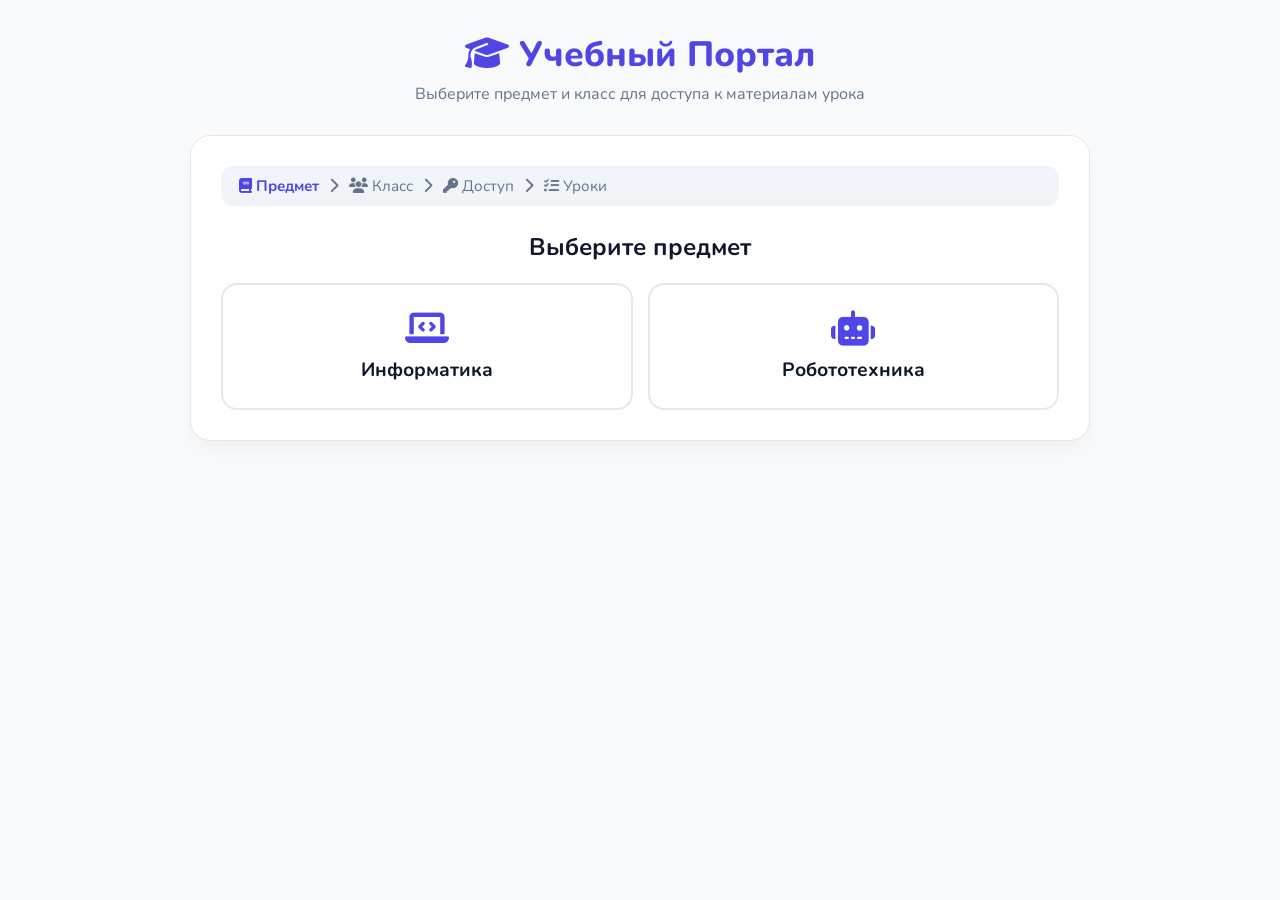
<file: index.html>
<!DOCTYPE html>
<html lang="ru">
<head>
    <meta charset="UTF-8">
    <meta name="viewport" content="width=device-width, initial-scale=1.0">
    <title>Билим-код. Мидл</title>
    <!-- Иконки FontAwesome и шрифт Nunito -->
    <link rel="stylesheet" href="https://cdnjs.cloudflare.com/ajax/libs/font-awesome/6.4.0/css/all.min.css">
    <link href="https://fonts.googleapis.com/css2?family=Nunito:wght@400;600;700;800&display=swap" rel="stylesheet">
    <link rel="stylesheet" href="style.css">
</head>
<body>

    <header>
        <h1><i class="fa-solid fa-graduation-cap"></i> Учебный Портал</h1>
        <p>Выберите предмет и класс для доступа к материалам урока</p>
    </header>

    <div class="container">
        <!-- Навигационные крошки -->
        <div class="breadcrumbs">
            <span id="bc-subject" class="active"><i class="fa-solid fa-book"></i> Предмет</span>
            <i class="fa-solid fa-chevron-right"></i>
            <span id="bc-class"><i class="fa-solid fa-users"></i> Класс</span>
            <i class="fa-solid fa-chevron-right"></i>
            <span id="bc-pass"><i class="fa-solid fa-key"></i> Доступ</span>
            <i class="fa-solid fa-chevron-right"></i>
            <span id="bc-lessons"><i class="fa-solid fa-list-check"></i> Уроки</span>
        </div>

        <!-- ШАГ 1: Выбор предмета -->
        <div id="step-1" class="step-page active">
            <h2>Выберите предмет</h2>
            <div class="grid">
                <div class="card-btn" onclick="selectSubject('Информатика', 'fa-laptop-code')">
                    <i class="fa-solid fa-laptop-code"></i>
                    <span>Информатика</span>
                </div>
                <div class="card-btn" onclick="selectSubject('Робототехника', 'fa-robot')">
                    <i class="fa-solid fa-robot"></i>
                    <span>Робототехника</span>
                </div>
            </div>
        </div>

        <!-- ШАГ 2: Выбор класса -->
        <div id="step-2" class="step-page">
            <button class="btn-back" onclick="goToStep(1)"><i class="fa-solid fa-arrow-left"></i> Назад к предметам</button>
            <h2>Выберите ваш класс</h2>
            <div class="grid">
                <div class="card-btn" onclick="selectClass('4 Класс')">
                    <i class="fa-solid fa-shapes"></i>
                    <span>4 Класс</span>
                </div>
                <div class="card-btn" onclick="selectClass('5 Класс')">
                    <i class="fa-solid fa-shapes"></i>
                    <span>5 Класс</span>
                </div>
                <div class="card-btn" onclick="selectClass('6 Класс')">
                    <i class="fa-solid fa-cubes"></i>
                    <span>6 Класс</span>
                </div>
                <div class="card-btn" onclick="selectClass('7 Класс')">
                    <i class="fa-solid fa-code"></i>
                    <span>7 Класс</span>
                </div>
                <div class="card-btn" onclick="selectClass('8 Класс')">
                    <i class="fa-solid fa-microchip"></i>
                    <span>8 Класс</span>
                </div>
            </div>
        </div>

        <!-- ШАГ 3: Ввод одноразового пароля -->
        <div id="step-3" class="step-page">
            <button class="btn-back" onclick="goToStep(2)"><i class="fa-solid fa-arrow-left"></i> Назад к выбору класса</button>
            <div class="password-box">
                <h2>Введите одноразовый пароль</h2>
                <div class="timer-badge">
                    <i class="fa-solid fa-clock"></i> Пароль обновится через: <span id="seconds-left">60</span>с
                </div>
                <div class="input-group">
                    <input type="text" id="pass-input" maxlength="6" placeholder="000000" autocomplete="off">
                </div>
                <button class="btn-submit" onclick="verifyPassword()">Войти на урок</button>
                <div id="error-msg" class="error-msg">Неверный или истекший пароль! Введите актуальный код.</div>
            </div>
        </div>

        <!-- ШАГ 4: Список уроков -->
        <div id="step-4" class="step-page">
            <button class="btn-back" onclick="goToStep(3)"><i class="fa-solid fa-lock"></i> Выйти</button>
            <h2 id="lessons-heading">Уроки</h2>
            <div class="lessons-grid" id="lessons-container">
                <!-- Уроки подгружаются динамически -->
            </div>
        </div>
    </div>

    <!-- Подключаем скрипты: сначала данные со ссылками, затем логику приложения -->
    <script src="lessonsData.js"></script>
    <script src="app.js"></script>
</body>
</html>
</file>
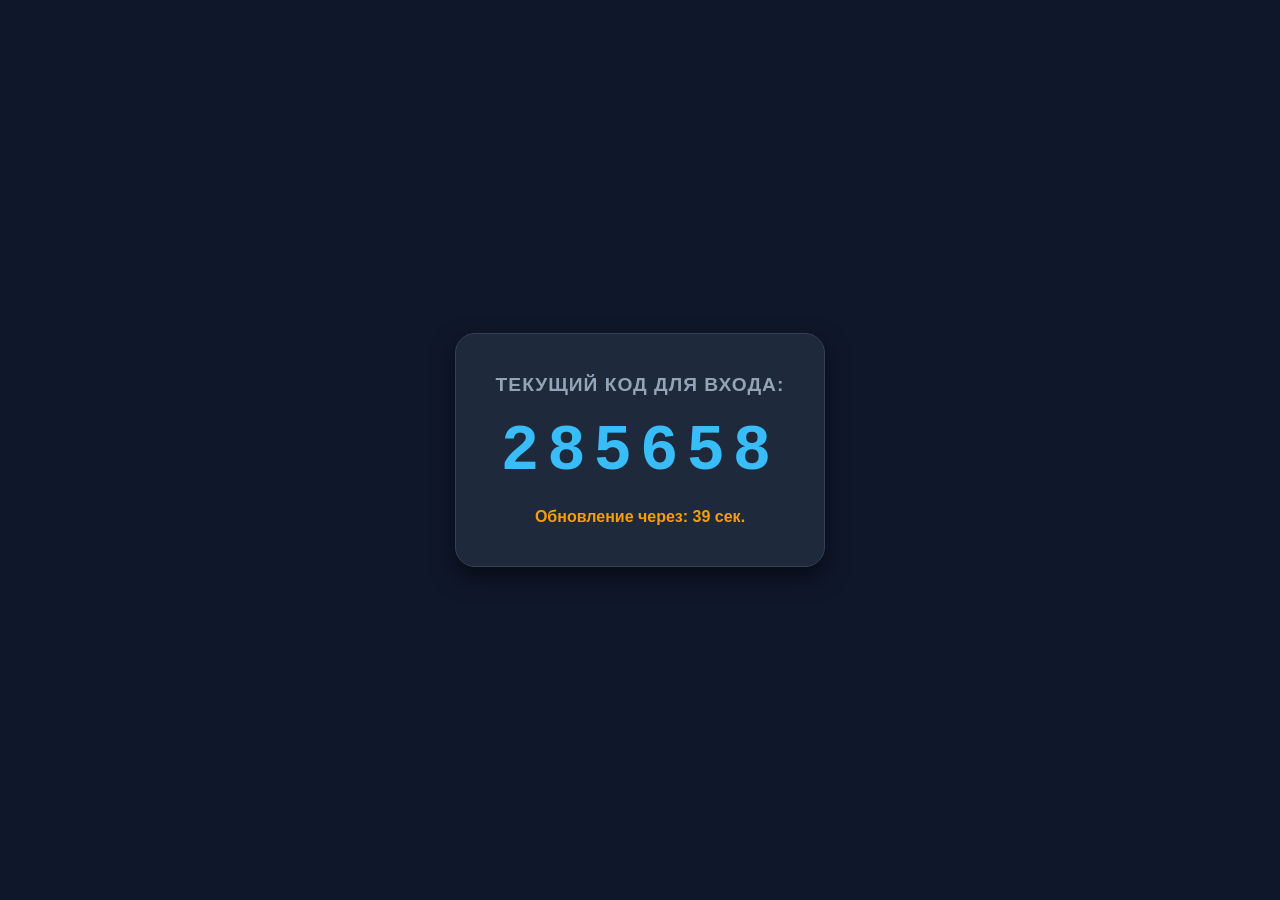
<file: teacher.html>
<!DOCTYPE html>
<html lang="ru">
<head>
    <meta charset="UTF-8">
    <meta name="viewport" content="width=device-width, initial-scale=1.0">
    <title>Панель Учителя — Генератор Кода</title>
    <style>
        body {
            font-family: 'Segoe UI', Tahoma, Geneva, Verdana, sans-serif;
            display: flex;
            flex-direction: column;
            justify-content: center;
            align-items: center;
            height: 100vh;
            background-color: #0f172a;
            color: #ffffff;
            margin: 0;
        }
        .card {
            background: #1e293b;
            padding: 40px;
            border-radius: 20px;
            text-align: center;
            box-shadow: 0 10px 25px rgba(0,0,0,0.5);
            border: 1px solid #334155;
        }
        h2 {
            margin-top: 0;
            color: #94a3b8;
            font-size: 1.2rem;
            text-transform: uppercase;
            letter-spacing: 1px;
        }
        .code {
            font-size: 4rem;
            font-family: 'Courier New', Courier, monospace;
            color: #38bdf8;
            letter-spacing: 8px;
            margin: 20px 0;
            font-weight: bold;
        }
        .timer {
            color: #f59e0b;
            font-size: 1rem;
            font-weight: 600;
        }
    </style>
</head>
<body>

    <div class="card">
        <h2>Текущий код для входа:</h2>
        <div class="code" id="teacher-code">------</div>
        <div class="timer">Обновление через: <span id="seconds">60</span> сек.</div>
    </div>

    <script>
        // Секретный ключ (ДОЛЖЕН СОВПАДАТЬ с ключом в app.js)
        const SECRET_SALT = "MySchoolSecretKey2026";

        function updateTeacherCode() {
            const now = new Date();
            const minuteTimestamp = Math.floor(now.getTime() / 60000);
            
            const str = SECRET_SALT + minuteTimestamp;
            let hash = 0;
            for (let i = 0; i < str.length; i++) {
                hash = (hash << 5) - hash + str.charCodeAt(i);
                hash |= 0; 
            }
            const code = Math.abs(hash % 900000) + 100000;
            
            document.getElementById('teacher-code').innerText = code;
            document.getElementById('seconds').innerText = 60 - now.getSeconds();
        }

        setInterval(updateTeacherCode, 1000);
        updateTeacherCode();
    </script>
</body>
</html>
</file>
<file: style.css>
:root {
    --primary: #4f46e5;
    --primary-hover: #4338ca;
    --bg: #f8fafc;
    --card-bg: #ffffff;
    --text: #0f172a;
    --text-muted: #64748b;
    --border: #e2e8f0;
    --accent: #10b981;
}

* {
    box-sizing: border-box;
    margin: 0;
    padding: 0;
    font-family: 'Nunito', sans-serif;
}

body {
    background-color: var(--bg);
    color: var(--text);
    min-height: 100vh;
    display: flex;
    flex-direction: column;
    align-items: center;
    padding: 20px;
}

header {
    text-align: center;
    margin-bottom: 30px;
    margin-top: 10px;
}

header h1 {
    font-size: 2.2rem;
    color: var(--primary);
    font-weight: 800;
}

header p {
    color: var(--text-muted);
    margin-top: 5px;
}

.container {
    width: 100%;
    max-width: 900px;
    background: var(--card-bg);
    padding: 30px;
    border-radius: 20px;
    box-shadow: 0 10px 25px -5px rgba(0, 0, 0, 0.05), 0 8px 10px -6px rgba(0, 0, 0, 0.01);
    border: 1px solid var(--border);
}

/* Крошки навигации */
.breadcrumbs {
    display: flex;
    align-items: center;
    gap: 10px;
    margin-bottom: 25px;
    font-size: 0.95rem;
    color: var(--text-muted);
    background: #f1f5f9;
    padding: 10px 18px;
    border-radius: 12px;
}

.breadcrumbs span.active {
    color: var(--primary);
    font-weight: 700;
}

.step-page {
    display: none;
    animation: fadeIn 0.3s ease-in-out forwards;
}

.step-page.active {
    display: block;
}

@keyframes fadeIn {
    from { opacity: 0; transform: translateY(8px); }
    to { opacity: 1; transform: translateY(0); }
}

h2 {
    font-size: 1.5rem;
    margin-bottom: 20px;
    text-align: center;
}

/* Карточки предметов и классов */
.grid {
    display: grid;
    grid-template-columns: repeat(auto-fit, minmax(220px, 1fr));
    gap: 15px;
}

.card-btn {
    background: var(--card-bg);
    border: 2px solid var(--border);
    border-radius: 16px;
    padding: 25px 20px;
    text-align: center;
    cursor: pointer;
    transition: all 0.2s ease;
    display: flex;
    flex-direction: column;
    align-items: center;
    gap: 12px;
}

.card-btn i {
    font-size: 2.2rem;
    color: var(--primary);
}

.card-btn span {
    font-size: 1.2rem;
    font-weight: 700;
}

.card-btn:hover {
    border-color: var(--primary);
    transform: translateY(-3px);
    box-shadow: 0 10px 15px -3px rgba(79, 70, 229, 0.1);
}

/* Поле пароля */
.password-box {
    max-width: 400px;
    margin: 0 auto;
    text-align: center;
}

.timer-badge {
    display: inline-flex;
    align-items: center;
    gap: 6px;
    background: #fef3c7;
    color: #d97706;
    padding: 6px 14px;
    border-radius: 20px;
    font-weight: 700;
    font-size: 0.9rem;
    margin-bottom: 20px;
}

.input-group {
    margin-bottom: 20px;
}

.input-group input {
    width: 100%;
    padding: 15px;
    font-size: 1.5rem;
    text-align: center;
    letter-spacing: 6px;
    border: 2px solid var(--border);
    border-radius: 12px;
    outline: none;
    transition: border-color 0.2s;
}

.input-group input:focus {
    border-color: var(--primary);
}

.btn-submit {
    width: 100%;
    padding: 15px;
    background: var(--primary);
    color: white;
    border: none;
    border-radius: 12px;
    font-size: 1.1rem;
    font-weight: 700;
    cursor: pointer;
    transition: background 0.2s;
}

.btn-submit:hover {
    background: var(--primary-hover);
}

.error-msg {
    color: #ef4444;
    margin-top: 10px;
    font-weight: 600;
    display: none;
}

/* Карточки уроков */
.lessons-grid {
    display: grid;
    grid-template-columns: repeat(auto-fill, minmax(240px, 1fr));
    gap: 15px;
    max-height: 500px;
    overflow-y: auto;
    padding-right: 5px;
}

.lesson-card {
    background: #f8fafc;
    border: 1px solid var(--border);
    border-radius: 12px;
    padding: 15px;
    display: flex;
    flex-direction: column;
    justify-content: space-between;
    gap: 12px;
}

.lesson-title {
    font-weight: 700;
    font-size: 0.95rem;
    color: var(--text);
    line-height: 1.3;
}

.lesson-btn {
    background: var(--accent);
    color: white;
    text-decoration: none;
    text-align: center;
    padding: 8px 12px;
    border-radius: 8px;
    font-weight: 600;
    font-size: 0.9rem;
    transition: opacity 0.2s;
    display: block;
}

.lesson-btn:hover {
    opacity: 0.9;
}

.btn-back {
    background: transparent;
    border: none;
    color: var(--text-muted);
    cursor: pointer;
    font-weight: 600;
    display: inline-flex;
    align-items: center;
    gap: 5px;
    margin-bottom: 15px;
}

.btn-back:hover {
    color: var(--text);
}
</file>
